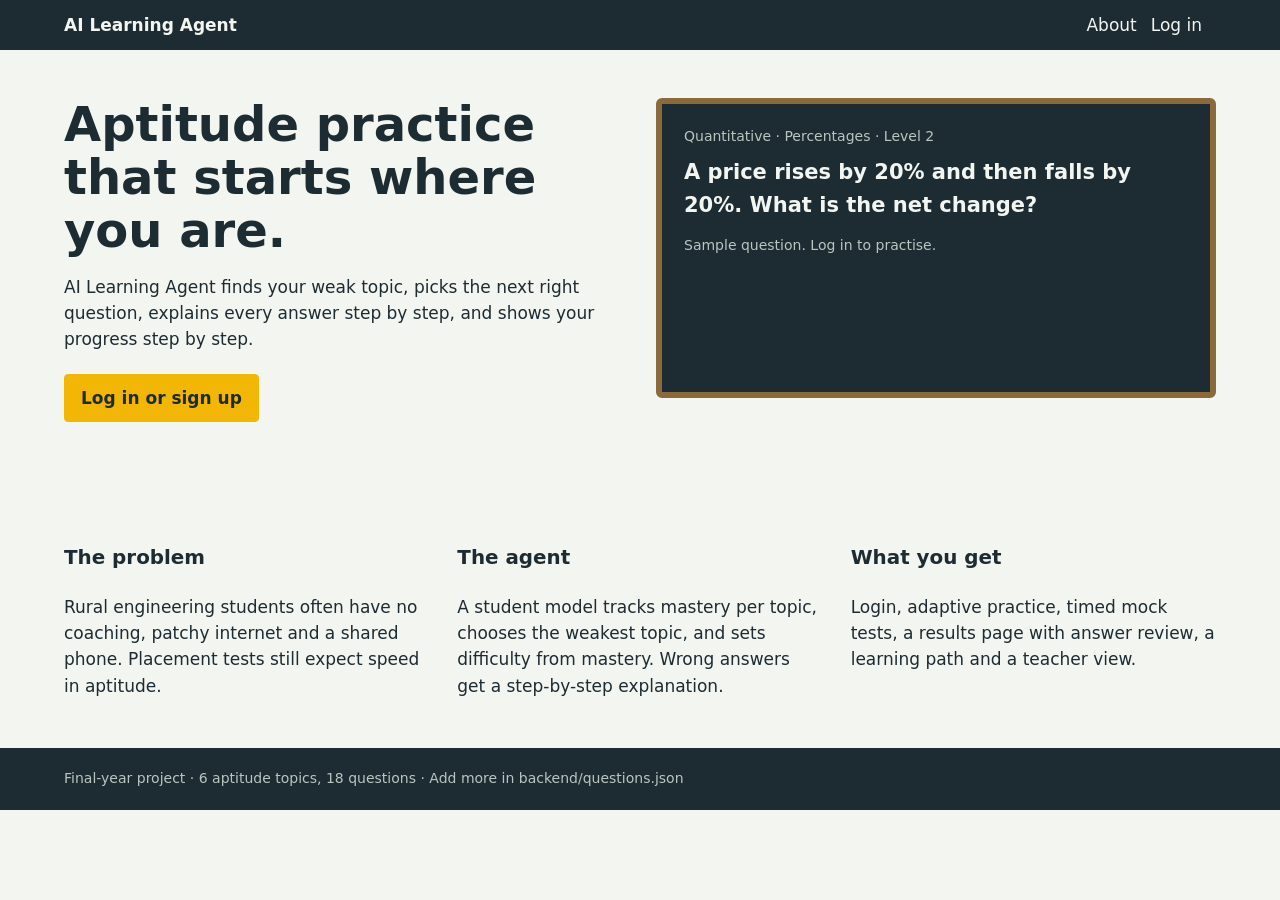
<file: frontend/index.html>
<!DOCTYPE html>
<html lang="en"><head><meta charset="utf-8"><meta name="viewport" content="width=device-width, initial-scale=1">
<title>AI Learning Agent – Adaptive Learning for Rural Students</title>
<meta name="description" content="Adaptive aptitude practice for BE students with results and step-by-step progress.">
<link rel="stylesheet" href="style.css"></head>
<body><header class="top"><b class="logo">AI Learning Agent</b><nav><a href="#about">About</a><a href="login.html">Log in</a></nav></header>
<section class="hero"><div><h1>Aptitude practice that starts where you are.</h1>
<p>AI Learning Agent finds your weak topic, picks the next right question, explains every answer step by step, and shows your progress step by step.</p>
<p><a class="b2 go" href="login.html">Log in or sign up</a></p></div>
<div class="board"><div class="meta">Quantitative · Percentages · Level 2</div><h3>A price rises by 20% and then falls by 20%. What is the net change?</h3><p class="meta">Sample question. Log in to practise.</p></div></section>
<section id="about"><div class="cols"><div><h3>The problem</h3><p>Rural engineering students often have no coaching, patchy internet and a shared phone. Placement tests still expect speed in aptitude.</p></div>
<div><h3>The agent</h3><p>A student model tracks mastery per topic, chooses the weakest topic, and sets difficulty from mastery. Wrong answers get a step-by-step explanation.</p></div>
<div><h3>What you get</h3><p>Login, adaptive practice, timed mock tests, a results page with answer review, a learning path and a teacher view.</p></div></div></section>
<footer>Final-year project · 6 aptitude topics, 18 questions · Add more in backend/questions.json</footer></body></html>
</file>
<file: frontend/style.css>
:root{--slate:#1d2b33;--chalk:#f3f5f0;--gold:#f2b705;--paddy:#2f7a44;--line:#cfd6cc;--bad:#b3261e;--mut:#5d6b66}
*{box-sizing:border-box}
body{margin:0;background:var(--chalk);color:var(--slate);font:17px/1.55 "Trebuchet MS","Noto Sans","Noto Sans Devanagari",system-ui,sans-serif}
.top{display:flex;justify-content:space-between;align-items:center;flex-wrap:wrap;gap:8px;padding:12px 5vw;background:var(--slate);color:var(--chalk)}
.top a{color:var(--chalk);margin-right:14px;text-decoration:none}.top a:hover{color:var(--gold)}
nav{display:flex;align-items:center;flex-wrap:wrap}
.lang button{border:1px solid var(--gold);background:none;color:var(--chalk);padding:4px 10px;cursor:pointer;font:inherit}
.lang button.on{background:var(--gold);color:var(--slate)}
.hero{display:grid;grid-template-columns:1fr 1fr;gap:32px;padding:48px 5vw;align-items:start}
h1{font-size:clamp(30px,5vw,48px);line-height:1.1;margin:0 0 16px}
h2{font-size:26px;margin:0 0 8px}
.board{background:var(--slate);color:var(--chalk);border-radius:6px;padding:22px;border:6px solid #8a6a3b;min-height:300px}
.board h3{font-size:21px;margin:8px 0 14px;font-weight:600}
.meta{color:#b9c6c0;font-size:14px}
button.opt,button.btn{display:block;width:100%;text-align:left;margin:8px 0;padding:12px 14px;font:inherit;cursor:pointer;border:1px solid #5d7078;background:transparent;color:inherit;border-radius:4px}
button.opt:hover{border-color:var(--gold)}
button.opt.ok{background:var(--paddy);border-color:var(--paddy)}
button.opt.no{border-color:#ff8a80;color:#ffb4ab}
button.btn.go{background:var(--gold);color:var(--slate);border-color:var(--gold);width:auto;font-weight:700}
button:focus-visible,input:focus-visible,a:focus-visible{outline:3px solid var(--gold);outline-offset:2px}
input{font:inherit;padding:10px;width:100%;border-radius:4px;border:1px solid #5d7078;background:#fff;color:var(--slate)}
.fb{border-left:4px solid var(--gold);padding:8px 12px;margin:12px 0;background:#26373f}
.bar{height:10px;background:#34474f;border-radius:5px;overflow:hidden}.bar i{display:block;height:100%;background:var(--gold)}
section{padding:32px 5vw}
.mut{color:var(--mut)}
.stu{background:#fff;border:1px solid var(--line);padding:14px;margin:12px 0;max-width:640px}
.stu .bar{background:#e4e9e2}.stu .bar i{background:var(--paddy)}
.row{display:flex;justify-content:space-between;font-size:14px;margin-top:8px}
.cols{display:grid;grid-template-columns:repeat(3,1fr);gap:28px}
footer{padding:20px 5vw;background:var(--slate);color:#b9c6c0;font-size:14px}
@media(max-width:800px){.hero,.cols{grid-template-columns:1fr}.hero{padding-top:28px}}
@media(prefers-reduced-motion:no-preference){button{transition:border-color .15s,background .15s}}
[hidden]{display:none!important}
.auth{max-width:420px;margin:40px auto;width:calc(100% - 32px)}
label{display:block;margin:12px 0 4px}
select{font:inherit;padding:10px;width:100%;border-radius:4px;border:1px solid #5d7078;background:#fff;color:var(--slate)}
.err{color:#ffb4ab;min-height:1.5em}
main#v{padding:24px 5vw 48px;max-width:980px;margin:0 auto}
.grid{display:grid;grid-template-columns:repeat(3,1fr);gap:14px}
.card{background:#fff;border:1px solid var(--line);padding:16px;margin:12px 0;border-radius:4px}
.card .bar{background:#e4e9e2}.card .bar i{background:var(--paddy)}
.big{font-size:34px;font-weight:700;line-height:1.1}
.b2{display:inline-block;font:inherit;padding:10px 16px;border:1px solid var(--slate);background:#fff;color:var(--slate);border-radius:4px;cursor:pointer;margin:4px 8px 4px 0;text-decoration:none}
.b2.go{background:var(--gold);border-color:var(--gold);font-weight:700}
.top .b2{padding:4px 10px;margin:0 0 0 8px}.who{margin-left:12px}
.steps{display:flex;gap:8px;flex-wrap:wrap;margin:8px 0 14px}
.st{padding:6px 12px;border:1px solid var(--line);border-radius:20px;font-size:14px}
.st.dn{background:var(--paddy);color:#fff;border-color:var(--paddy)}
.st.cu{background:var(--gold);border-color:var(--gold);font-weight:700}
.st.lk{color:var(--mut)}
.hist{display:flex;align-items:flex-end;gap:8px;height:140px}
.hist div{flex:1;background:var(--paddy);min-width:24px;color:#fff;font-size:12px;text-align:center;border-radius:3px 3px 0 0}
table{border-collapse:collapse;width:100%;background:#fff}th,td{border:1px solid var(--line);padding:8px;text-align:left}
.rv{border-left:4px solid var(--line);padding:6px 12px;margin:12px 0;background:#fff}.rv.g{border-color:var(--paddy)}.rv.b{border-color:var(--bad)}
button.opt.sel{border-color:var(--gold);background:#2b3f47}
@media(max-width:800px){.grid{grid-template-columns:1fr}}
@media print{.top,.noprint{display:none}}
</file>
